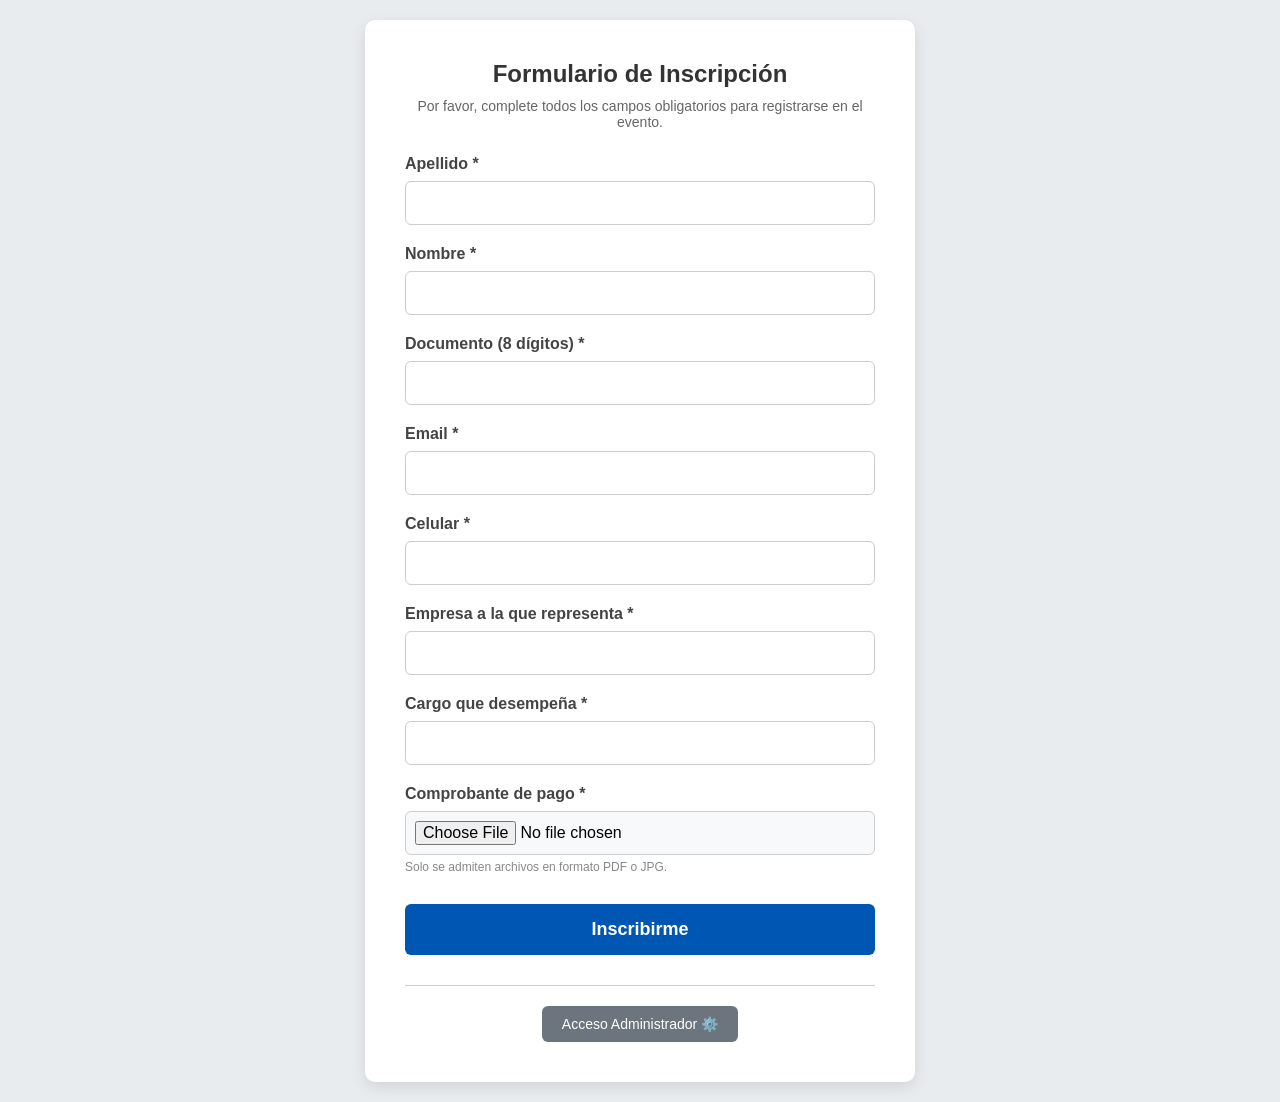
<file: index.html>
<!DOCTYPE html>
<html lang="es">
<head>
    <meta charset="UTF-8">
    <meta name="viewport" content="width=device-width, initial-scale=1.0">
    <title>Inscripción al Evento</title>
    <!-- Aquí conectamos el archivo CSS que le dará color y forma -->
    <link rel="stylesheet" href="css/style.css">
</head>
<body>

    <main class="contenedor-formulario">
        <h2>Formulario de Inscripción</h2>
        <p class="instrucciones">Por favor, complete todos los campos obligatorios para registrarse en el evento.</p>

        <!-- El id="formInscripcion" es crucial para que tu compañero de JavaScript capture los datos -->
        <form id="formInscripcion" novalidate>
            
            <div class="grupo-input">
                <label for="apellido">Apellido *</label>
                <input type="text" id="apellido" name="apellido">
                <small class="error-texto"></small>
            </div>

            <div class="grupo-input">
                <label for="nombre">Nombre *</label>
                <input type="text" id="nombre" name="nombre">
                <small class="error-texto"></small>
            </div>

            <div class="grupo-input">
                <label for="documento">Documento (8 dígitos) *</label>
                <input type="number" id="documento" name="documento">
                <small class="error-texto"></small>
            </div>

            <div class="grupo-input">
                <label for="email">Email *</label>
                <input type="email" id="email" name="email">
                <small class="error-texto"></small>
            </div>

            <div class="grupo-input">
                <label for="celular">Celular *</label>
                <input type="number" id="celular" name="celular">
                <small class="error-texto"></small>
            </div>

            <div class="grupo-input">
                <label for="empresa">Empresa a la que representa *</label>
                <input type="text" id="empresa" name="empresa">
                <small class="error-texto"></small>
            </div>

            <div class="grupo-input">
                <label for="cargo">Cargo que desempeña *</label>
                <input type="text" id="cargo" name="cargo">
                <small class="error-texto"></small>
            </div>

            <div class="grupo-input">
                <label for="comprobante">Comprobante de pago *</label>
                <input type="file" id="comprobante" name="comprobante" accept=".pdf, .jpg, .jpeg">
                <small>Solo se admiten archivos en formato PDF o JPG.</small>
                <small class="error-texto"></small>
            </div>

            <!-- Este es el ÚNICO botón de inscripción que debe existir -->
            <button type="submit" id="btnInscribir">Inscribirme</button>
        </form>

        <!-- Botón para ir al panel de administrador -->
        <div class="acceso-admin">
            <a href="admin.html" class="btn-secundario">Acceso Administrador ⚙️</a>
        </div>
    </main>

    <script src="js/formulario.js"></script>
</body>
</html>
</file>
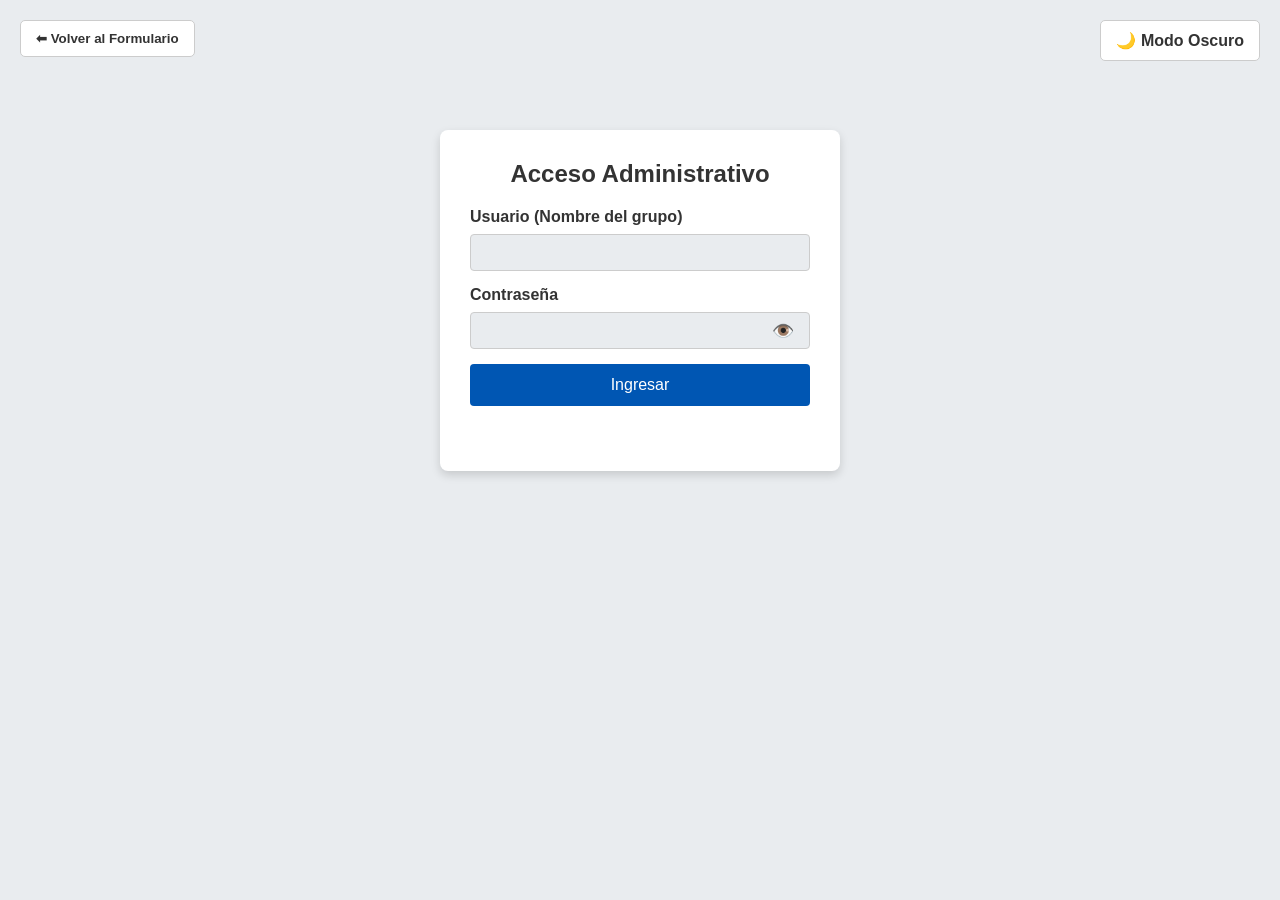
<file: admin.html>
<!DOCTYPE html>
<html lang="es">
<head>
    <meta charset="UTF-8">
    <meta name="viewport" content="width=device-width, initial-scale=1.0">
    <title>Panel de Administrador</title>
    <!-- Conectamos los estilos específicos del admin -->
    <link rel="stylesheet" href="css/admin.css">
</head>
<body>
    <!-- Botón para volver a la vista de usuario normal -->
    <a href="index.html" class="btn-volver">⬅ Volver al Formulario</a>
    <!-- Botón para alternar Modo Oscuro / Claro -->
    <button id="btnModoOscuro" class="btn-theme">🌙 Modo Oscuro</button>

    <!-- SECCIÓN 1: Pantalla de Login -->
    <main id="loginSection" class="contenedor">
        <h2>Acceso Administrativo</h2>
        <form id="formLogin">
            <div class="grupo-input">
                <label for="usuario">Usuario (Nombre del grupo)</label>
                <input type="text" id="usuario" required>
            </div>
            <div class="grupo-input">
                <label for="password">Contraseña</label>
                <div class="password-wrapper">
                    <input type="password" id="password" required>
                    <button type="button" id="btnTogglePassword" class="btn-eye" aria-label="Mostrar u ocultar contraseña">👁️️</button>
                </div>
            </div>
            <button type="submit">Ingresar</button>
        </form>
        <p id="errorLogin" class="error-msg"></p>
    </main>

    <!-- SECCIÓN 2: Panel de Gestión (Oculto inicialmente con style="display: none;") -->
    <main id="adminSection" class="contenedor panel-admin" style="display: none;">
        <h2>Gestión de Inscriptos</h2>
        
        <!-- Barra superior del panel con filtros y actualización -->
        <div class="filtros">
            <input type="text" id="filtroTexto" placeholder="Buscar por apellido, nombre, documento o email...">
            <button id="btnActualizarLista">🔄 Actualizar Lista</button>
        </div>

        <div class="info-tabla">
            <p>Total de inscriptos: <strong id="totalInscriptos">0</strong></p>
        </div>

        <!-- Tabla dinámica -->
        <div class="tabla-contenedor">
            <table id="tablaInscriptos">
                <thead>
                    <tr>
                        <th>Apellido y Nombre</th>
                        <th>Documento</th>
                        <th>Email</th>
                        <th>Celular</th>
                        <th>Empresa / Cargo</th>
                        <th>Acciones</th>
                    </tr>
                </thead>
                <tbody id="cuerpoTabla">
                    <!-- JavaScript inyectará las filas (<tr>) aquí adentro -->
                </tbody>
            </table>
        </div>
    </main>

    <!-- Conectamos la lógica JS del admin -->
    <script src="js/admin.js"></script>
</body>
</html>
</file>
<file: css/style.css>
* {
    box-sizing: border-box;
    margin: 0;
    padding: 0;
}

body {
    font-family: 'Segoe UI', Tahoma, Geneva, Verdana, sans-serif;
    background-color: #e9ecef;
    display: flex;
    justify-content: center;
    align-items: center;
    min-height: 100vh;
    padding: 20px;
}

.contenedor-formulario {
    background-color: #ffffff;
    padding: 40px;
    border-radius: 10px;
    box-shadow: 0 5px 15px rgba(0,0,0,0.1);
    width: 100%;
    max-width: 550px;
}

h2 {
    text-align: center;
    color: #333;
    margin-bottom: 10px;
}

.instrucciones {
    text-align: center;
    color: #666;
    font-size: 14px;
    margin-bottom: 25px;
}

.grupo-input {
    margin-bottom: 20px;
}

label {
    display: block;
    margin-bottom: 8px;
    font-weight: 600;
    color: #444;
}

input[type="text"],
input[type="number"],
input[type="email"],
input[type="file"] {
    width: 100%;
    padding: 12px;
    border: 1px solid #ccc;
    border-radius: 6px;
    font-size: 16px;
}

input[type="file"] {
    padding: 9px;
    background-color: #f8f9fa;
}

small {
    display: block;
    margin-top: 5px;
    color: #888;
    font-size: 12px;
}

button {
    width: 100%;
    padding: 15px;
    background-color: #0056b3;
    color: white;
    border: none;
    border-radius: 6px;
    font-size: 18px;
    font-weight: bold;
    cursor: pointer;
    transition: background-color 0.3s;
    margin-top: 10px;
}

button:hover {
    background-color: #004494;
}

/* Estilos para el botón de acceso al administrador */
.acceso-admin {
    text-align: center;
    margin-top: 30px;
    padding-top: 20px;
    border-top: 1px solid #ccc;
}

.btn-secundario {
    display: inline-block;
    padding: 10px 20px;
    background-color: #6c757d;
    color: white;
    text-decoration: none;
    border-radius: 6px;
    font-size: 14px;
    transition: background-color 0.3s;
}

.btn-secundario:hover {
    background-color: #5a6268;
}

/* Fuerza el borde rojo y el fondo claro para cualquier input con error */
input.input-error,
input[type="text"].input-error,
input[type="number"].input-error,
input[type="email"].input-error,
input[type="file"].input-error {
    border: 2px solid #dc3545 !important;
    background-color: #ffe6e6 !important;
    outline: none;
}

/* Estilo para los mensajes de error debajo de cada input */
.mensaje-error {
    color: #dc3545;
    font-size: 13px;
    margin-top: 5px;
    display: block;
    font-weight: 600;
}
</file>
<file: css/admin.css>
/* Definición de colores base (Modo Claro) */
:root {
    --bg-color: #e9ecef;
    --text-color: #333;
    --container-bg: #ffffff;
    --border-color: #cccccc;
    --btn-primary: #0056b3;
    --btn-hover: #004494;
}

/* Colores alternativos (Modo Oscuro) que se activarán con JavaScript */
body.dark-mode {
    --bg-color: #121212;
    --text-color: #e0e0e0;
    --container-bg: #1e1e1e;
    --border-color: #333333;
    --btn-primary: #3a7bd5;
    --btn-hover: #295ca6;
}

* {
    box-sizing: border-box;
    margin: 0;
    padding: 0;
}

body {
    font-family: 'Segoe UI', Tahoma, Geneva, Verdana, sans-serif;
    background-color: var(--bg-color);
    color: var(--text-color);
    transition: background-color 0.3s, color 0.3s;
    display: flex;
    flex-direction: column;
    align-items: center;
    min-height: 100vh;
    padding: 40px 20px;
}

/* Botón flotante para el tema */
.btn-theme {
    position: absolute;
    top: 20px;
    right: 20px;
    width: auto;
    padding: 10px 15px;
    background-color: var(--container-bg);
    color: var(--text-color);
    border: 1px solid var(--border-color);
    border-radius: 5px;
    cursor: pointer;
    font-weight: bold;
}

/* Contenedores principales */
.contenedor {
    background-color: var(--container-bg);
    padding: 30px;
    border-radius: 8px;
    box-shadow: 0 4px 10px rgba(0,0,0,0.15);
    width: 100%;
}

#loginSection {
    max-width: 400px;
    margin-top: 10vh;
}

.panel-admin {
    max-width: 1100px;
}

h2 {
    text-align: center;
    margin-bottom: 20px;
}

/* Elementos de formulario */
.grupo-input {
    margin-bottom: 15px;
}

label {
    display: block;
    margin-bottom: 8px;
    font-weight: 600;
}

input[type="text"],
input[type="password"] {
    width: 100%;
    padding: 10px;
    border: 1px solid var(--border-color);
    border-radius: 4px;
    background-color: var(--bg-color);
    color: var(--text-color);
}

button {
    width: 100%;
    padding: 12px;
    background-color: var(--btn-primary);
    color: white;
    border: none;
    border-radius: 4px;
    cursor: pointer;
    font-size: 16px;
    transition: background-color 0.2s;
}

button:hover {
    background-color: var(--btn-hover);
}

.error-msg {
    color: #ff4a4a;
    text-align: center;
    margin-top: 15px;
    min-height: 20px;
}

/* Controles de la tabla */
.filtros {
    display: flex;
    gap: 15px;
    margin-bottom: 20px;
}

.filtros input {
    flex: 2;
}

.filtros button {
    flex: 1;
}

.info-tabla {
    margin-bottom: 15px;
    font-size: 18px;
}

/* Tabla dinámica */
.tabla-contenedor {
    overflow-x: auto;
}

table {
    width: 100%;
    border-collapse: collapse;
}

th, td {
    padding: 12px 15px;
    text-align: left;
    border-bottom: 1px solid var(--border-color);
}

th {
    background-color: var(--bg-color);
    font-weight: 600;
}

.acciones-btn {
    padding: 6px 12px;
    margin-right: 5px;
    font-size: 14px;
    width: auto;
}

.btn-eliminar {
    background-color: #dc3545;
}

.btn-eliminar:hover {
    background-color: #c82333;
}

/* Botón para volver al formulario */
.btn-volver {
    position: absolute;
    top: 20px;
    left: 20px;
    padding: 10px 15px;
    background-color: var(--container-bg);
    color: var(--text-color);
    border: 1px solid var(--border-color);
    border-radius: 5px;
    text-decoration: none;
    font-weight: bold;
    font-size: 13.3333px;
    transition: background-color 0.2s;
}

.btn-volver:hover {
    background-color: var(--bg-color);
}

/* Asegura que la barra de búsqueda sea interactiva */
.filtros input[type="text"] {
    background-color: var(--container-bg) !important;
    color: var(--text-color) !important;
    cursor: text !important;
    pointer-events: auto !important;
    opacity: 1 !important;
}
/* Contenedor relativo para alinear el input y el botón del ojo */
.password-wrapper {
    position: relative;
    display: flex;
    align-items: center;
}

.password-wrapper input {
    padding-right: 45px; /* Espacio para que el texto de la clave no tape el ojo */
}

/* Botón transparente para el ojito */
.btn-eye {
    position: absolute;
    right: 8px;
    width: auto !important;
    padding: 5px 8px !important;
    background: transparent !important;
    border: none !important;
    cursor: pointer;
    font-size: 18px;
    line-height: 1;
}

.btn-eye:hover {
    background: transparent !important;
    opacity: 0.7;
}
</file>
